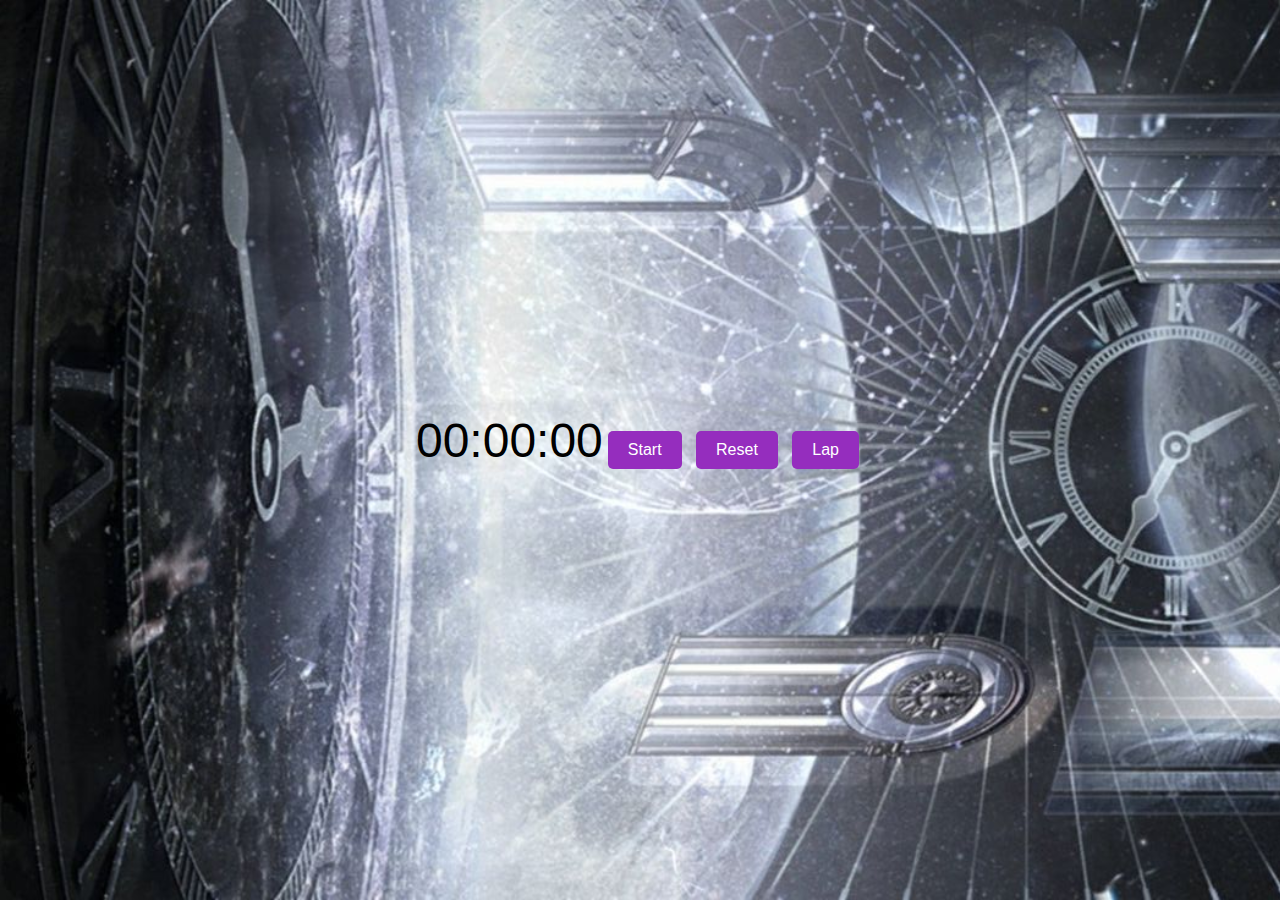
<file: TASK 2/index.html>
<!DOCTYPE html>
<html lang="en">
<head>
    <meta charset="UTF-8">
    <meta name="viewport" content="width=device-width, initial-scale=1.0">
    <title>Stopwatch</title>
    <link rel="stylesheet" href="styles.css">
</head>
<body>
    <body background-image="mainbg.jpg” background-repeat="no-repeat” background-size="cover”>
    
    <div class="stopwatch">
        <div class="time-display">00:00:00</div>
        <div class="controls">
            <button id="startStopBtn">Start</button>
            <button id="resetBtn">Reset</button>
            <button id="lapBtn">Lap</button>
        </div>
        <div class="laps"></div>
    </div>
    <script src="script.js"></script>
</body>
</html>
</file>
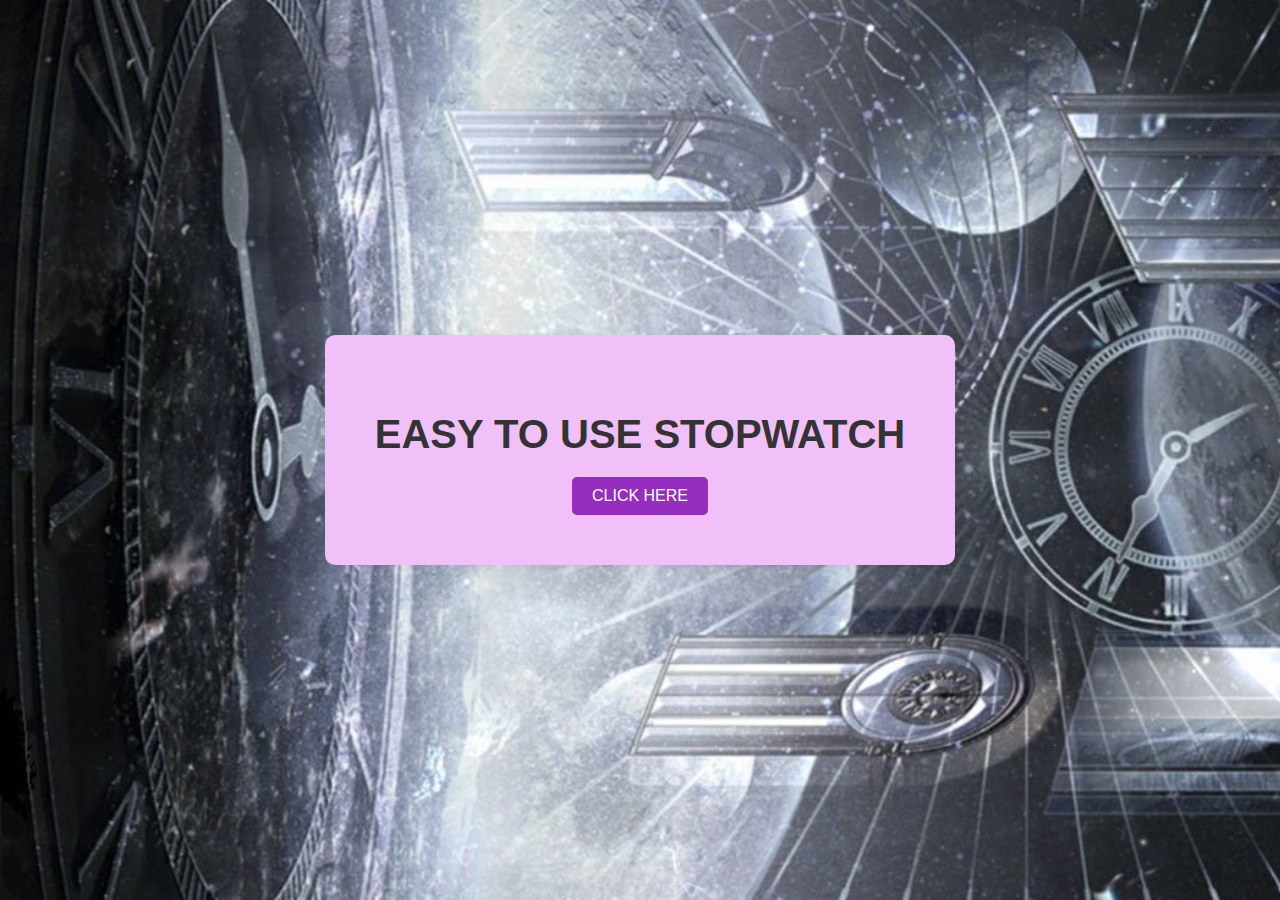
<file: TASK 2/home.html>
<!DOCTYPE html>
<html lang="en">
<head>
    <meta charset="UTF-8">
    <meta name="viewport" content="width=device-width, initial-scale=1.0">
    <title>Home Page</title>
    <link rel="stylesheet" href="styles.css">
</head>
<body>
    <div class="container">
        <h1>EASY TO USE STOPWATCH </h1>
        <button onclick="location.href='index.html'">CLICK HERE</button>
    </div>
</body>
</html>
</file>
<file: TASK 2/styles.css>
/* styles.css */
body, html {
    margin: 0;
    padding: 0;
    height: 100%;
    overflow: hidden;
    height: 100vh;
    background-image: url("mainbg.jpg");
    background-repeat: no-repeat;
    background-size: cover;
}

#backgroundVideo {
    position: fixed;
    right: 0;
    bottom: 0;
    min-width: 100%;
    min-height: 100%;
    z-index: -1;
}


.stopwatch {
    position: relative;
    z-index: 1;
    background: rgba(245, 241, 241, 0.5);
    color: #fff;
    padding: 20px;
    border-radius: 10px;
    text-align: center;
}

.time-display {
    font-size: 3em;
    margin-bottom: 20px;
}

.controls button {
    margin: 5px;
    padding: 10px 20px;
    font-size: 1em;
    cursor: pointer;
}

.laps {
    margin-top: 20px;
    max-height: 200px; /* Set a max height for the laps container */
    overflow-y: auto;  /* Enable vertical scrolling */
    text-align: left;
}

.laps div {
    padding: 5px 0;
    border-bottom: 1px solid #fff;
}

body {
    font-family: Arial, sans-serif;
    margin: 0;
    padding: 0;
    display: flex;
    justify-content: center;
    align-items: center;
    height: 100vh;
    background-image: url("homebg.jpg");
    background-repeat: no-repeat;
    background-size: cover;
}

.container {
    text-align: center;
    background: rgb(241, 192, 249);
    padding: 50px;
    border-radius: 10px;
    box-shadow: 0 0 10px rgba(0, 0, 0, 0.1);
}

h1 {
    margin-bottom: 20px;
    font-size: 2.5em;
    color: #333;
}

p {
    margin-bottom: 30px;
    font-size: 1.2em;
    color: #666;
}

button {
    padding: 10px 20px;
    font-size: 1em;
    color: white;
    background-color: #952dbe;
    border: none;
    border-radius: 5px;
    cursor: pointer;
    transition: background-color 0.3s;
}

button:hover {
    background-color: #0056b3;
}
</file>
